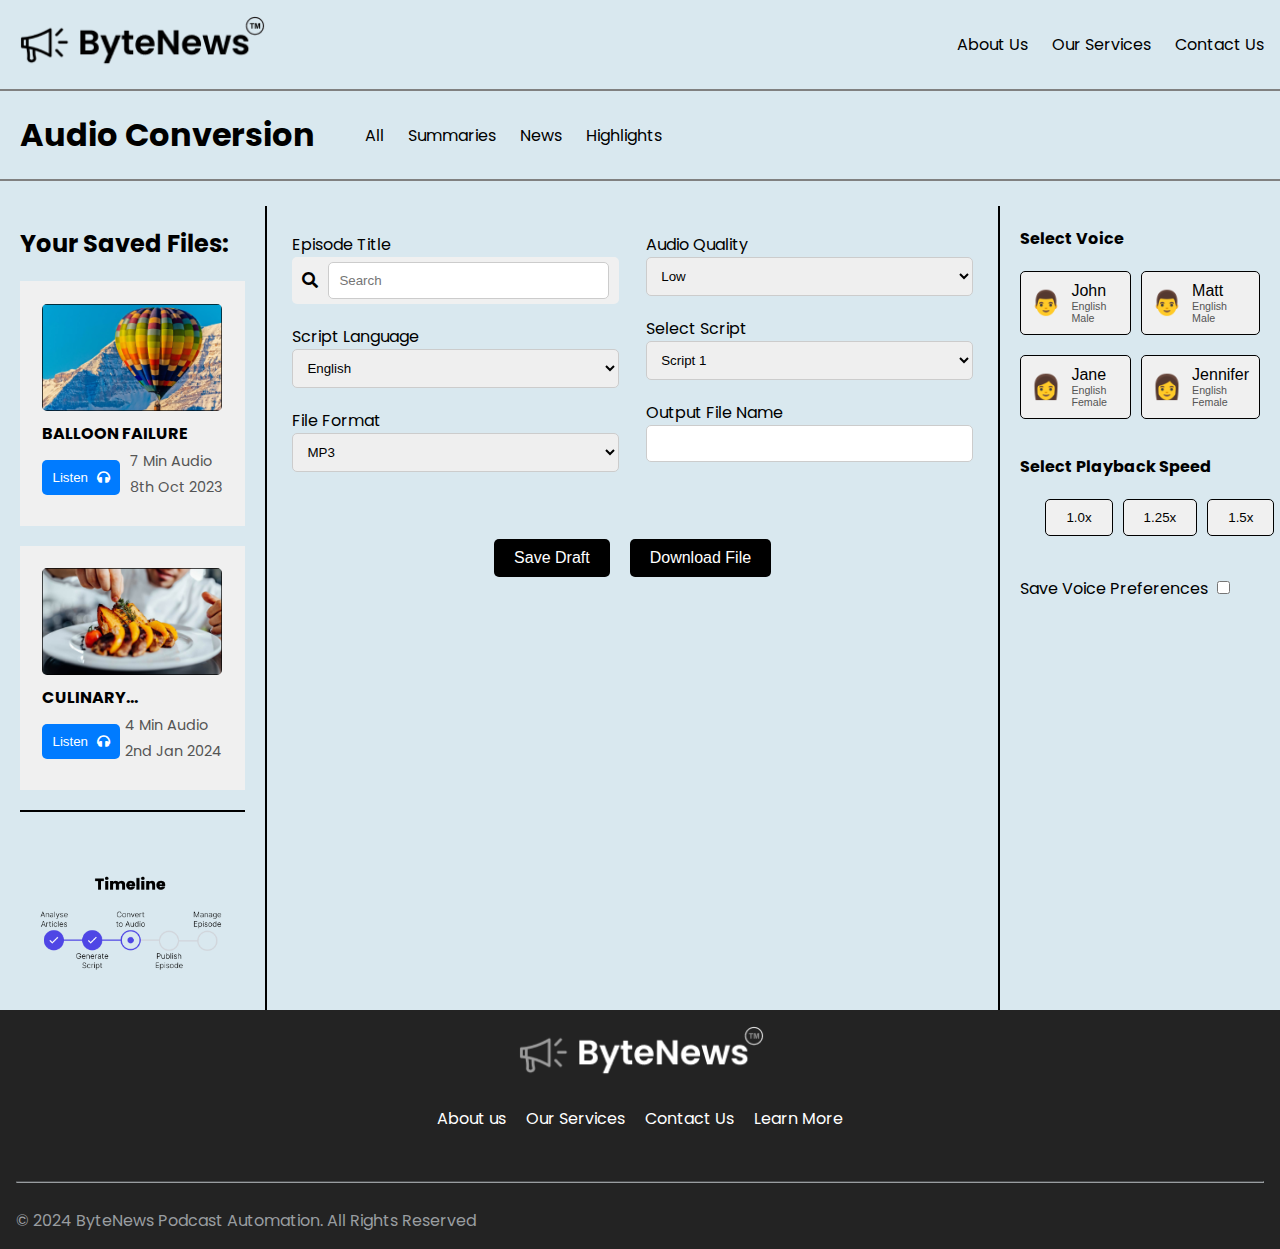
<file: templates/audio-conversion.html>
<!DOCTYPE html>
<html lang="en">
<head>
    <meta charset="UTF-8">
    <meta name="viewport" content="width=device-width, initial-scale=1.0">
    <link href="https://fonts.googleapis.com/css?family=Poppins&display=swap" rel="stylesheet" />
    <link href="https://fonts.googleapis.com/css2?family=Poppins:wght@800&display=swap" rel="stylesheet">
    <link rel="stylesheet" href="https://cdnjs.cloudflare.com/ajax/libs/font-awesome/5.15.3/css/all.min.css">
    <title>ByteNews Audio Conversion</title>
    <style>
        * {
            box-sizing: border-box;
            margin: 0;
            padding: 0;
        }

        body, html {
            height: 100%;
            font-family: 'Poppins', sans-serif;
            background: #D9E8EF;
        }

        .container {
            display: flex;
            flex-direction: column;
            min-height: 100vh;
        }

        .header {
            display: flex;
            justify-content: space-between; /* Aligns children to start and end */
            align-items: center; /* Centers children vertically */
            padding: 1rem;
            text-align: left;
        }

        .logo {
            max-width: 250px;
        }

        .header-nav a {
            text-decoration: none; /* Removes underline from links */
            color: #000; /* Set your link color */
            margin-left: 20px; /* Space between links */
            font-size: 16px; /* Adjust the font size as needed */
        }

        /* Optional: Add a hover effect for links */
        .header-nav a:hover {
            color: #0056b3; /* Change color on hover */
        }

        .title-and-links {
            display: flex;
            align-items: center;
            margin: 20px;
        }

        .links a {
            text-decoration: none;
            color: #000; /* Change as needed */
            margin-left: 20px; /* Space between links */
            font-size: 16px; /* Adjust the font size as needed */
        }

        .links a:hover {
            color: #0056b3; /* Change color on hover */
        }


        .content-wrapper {
            display: flex;
            justify-content: space-between;
        }

        .left-panel {
            width: 35%; /* Adjust the width as needed */
            padding: 20px;
            border-right: 2px solid #000; /* Adds a right border */
        }

        .saved-files-section {
            border-bottom: solid #000 2px;
        }

        .saved-files-section h2,
        .timeline-section h2 {
            margin-bottom: 20px;
        }

        .timeline-section {
            margin-top: 40px;
            padding: 20px;
        }

        .file-card {
            display: flex;
            flex-direction: column;
            margin-bottom: 20px;
            background-color: #F0F0F0;
            padding: 10%;
        }

        .file-details {
            display: flex;
            align-items: center;
            justify-content: space-between; /* Push the button and info to opposite sides */
        }

        .audio-info {
            text-align: left;
            display: flex;
            flex-direction: column;
        }

        .audio-info p {
            font-size: 0.9em; /* Adjust font size as needed */
            color: #555;
            margin: 0; /* Remove default paragraph margins */
        }

        .file-card img {
            width: 100%; /* Adjust as needed */
            border-radius: 5px; /* Rounded corners for images */
            margin-bottom: 10px;
        }

        .file-info h3 {
            font-size: 1em;
            margin-bottom: 5px;
        }

        .file-info p {
            font-size: 0.9em;
            color: #555;
            margin-bottom: 5px;
        }

        .listen-button {
            padding: 10px;
            background-color: #007bff;
            color: white;
            border: none;
            border-radius: 5px;
            cursor: pointer;
            flex-shrink: 0;
        }

        .listen-button i {
            margin-left: 5px;
        }

        .timeline-section {
            margin-top: 40px;
        }

        .timeline-image {
            width: 100%; /* Make the image width responsive to the .timeline-section width */
            height: auto; /* Maintain the aspect ratio of the image */
            display: block; /* Eliminate any extra space below the image */
        }

        .edit {
            display: flex;
            flex-direction: column;
            align-items: center; /* Center the content */
            width: 100%; /* Ensure .edit takes full width */
            padding:2%;
        }

        .columns {
            display: flex;
            justify-content: space-between; /* Space between the two columns */
            width: 100%; /* Full width to contain both columns */
        }

        .column {
            flex-basis: 48%; /* Adjust this value based on the gap you want between columns */
            /* Other styles remain unchanged */
        }

        .form-actions {
            display: flex;
            justify-content: center; /* Center the buttons horizontally */
            padding: 20px 0; /* Add vertical padding above and below the buttons */
            width: 100%; /* Ensure the container takes the full width */
            margin-top: 4%;
        }

        .form-button {
            background-color: black; /* Set the button background to black */
            color: white; /* Set the text color to white */
            border: none; /* Remove any default border */
            padding: 10px 20px; /* Add padding inside the buttons */
            margin: 0 10px; /* Add space between the buttons */
            border-radius: 5px; /* Optional: adds rounded corners for a more professional look */
            cursor: pointer; /* Change the cursor to a pointer to indicate it's clickable */
            font-size: 16px; /* Increase font size for better readability */
            transition: background-color 0.3s, color 0.3s; /* Smooth transition for hover effects */
        }

        .form-button:hover {
            background-color: #333; /* Darker shade when hovering */
            color: #ddd; /* Lighter text color when hovering */
        }

        .form-group {
            margin-bottom: 20px; /* Spacing between form elements */
        }

        .search-box {
            display: flex;
            align-items: center;
            background-color: #f0f0f0;
            padding: 5px 10px;
            border-radius: 5px;
        }

        .search-box i {
            margin-right: 10px;
        }

        .form-group input[type="text"],
        .form-group select {
            width: 100%;
            padding: 10px;
            border: 1px solid #ccc;
            border-radius: 5px;
        }

        .right-panel {
            width: 22%;
            padding: 20px;
            border-left: 2px solid #000; /* Border line separating from the main content */
            flex: 1;
        }

                .voice-selection {
        display: grid;
        grid-template-columns: repeat(2, 1fr);
        gap: 10px;
        margin-top: 20px;
        }

        .voice-button {
        display: flex;
        align-items: center;
        padding: 10px;
        background-color: #f0f0f0;
        border: 1px solid #000; /* Adds a light grey border */
        border-radius: 5px; /* Optional: adds rounded corners */
        cursor: pointer;
        transition: background-color 0.3s;
        margin-bottom: 10px; /* Adds space between the buttons */
        }

        .voice-button:hover {
        background-color: #e0e0e0;
        }

        .voice-icon {
        font-size: 24px; /* Adjust as needed for your characters or emojis */
        margin-right: 10px; /* Adds some space between the icon and the text */
        }

        .voice-info {
        display: flex;
        flex-direction: column;
        text-align: left;
        }

        .voice-name {
        font-size: 1.2em;
        }

        .voice-type {
        font-size: 0.8em;
        color: #555;
        }

        .playback-selection {
            display: flex;
            justify-content: space-around; /* This will distribute space evenly between the buttons */
            padding: 20px; /* Adjust the padding as needed */
        }

        .playback-button {
            padding: 10px 20px; /* Padding inside the buttons */
            margin: 0 5px; /* Margin between the buttons */
            border: 1px solid #000; /* Border color can be changed as needed */
            border-radius: 5px; /* Rounded corners for the buttons */
            background-color: #f0f0f0; /* Background color for the buttons */
            cursor: pointer; /* Cursor changes to pointer to indicate a clickable item */
            transition: background-color 0.3s; /* Transition for the background color on hover */
        }

        .playback-button:hover {
            background-color: #e0e0e0; /* Slightly darker background on hover */
        }

        .playback-button.active {
            background-color: #007bff; /* Active button background color */
            color: white; /* Active button text color */
            border-color: #007bff; /* Active button border color */
        }

        .voice-preferences {
            padding-top: 20px; /* Padding to match the rest of the layout */
            display: flex;
            align-items: center; /* Aligns the checkbox and label vertically */
        }

        .save-voice-label {
            cursor: pointer; /* Changes the cursor to indicate the label is clickable */
        }

        #save-voice-checkbox {
            margin-left: 5px;
            cursor: pointer; /* Changes the cursor to indicate the checkbox is clickable */
        }

        .footer {
            background: #232323;
            color: #fff;
            padding: 1rem;
            text-align: center;
        }

        .footer a {
            color: #fff;
            text-decoration: none;
            margin: 0 0.5rem;
        }

        .footer-nav {
            margin-top: 1rem;
        }
    </style>
</head>
<body>
    <div class="container">
        <header class="header">
            <img src=".\images\LOGO.png" alt="ByteNews Logo" class="logo">
            <nav class="header-nav">
                <a href="#about">About Us</a>
                <a href="#services">Our Services</a>
                <a href="#contact">Contact Us</a>
            </nav>
        </header>

        <hr style="border: solid 1px;">
        <div class="title-and-links">
            <h1 style="margin-right: 30px;">Audio Conversion</h1>
            <div class="links">
                <a href="#">All</a>
                <a href="#">Summaries</a>
                <a href="#">News</a>
                <a href="#">Highlights</a>
            </div>
        </div>        
        <hr style="border: solid 1px;"><br>


        <div class="content-wrapper">
            <div class="left-panel">
                <div class="saved-files-section">
                    <h2>Your Saved Files:</h2>
                    <div class="file-card">
                        <img src=".\images\balloon-failure.png" alt="Balloon Failure">
                        <div class="file-info">
                            <h3>BALLOON FAILURE</h3>
                            <div class="file-details">
                                <button class="listen-button">Listen <i class="fas fa-headphones"></i></button>
                                <div class="audio-info">
                                    <p>7 Min Audio</p>
                                    <p>8th Oct 2023</p>
                                </div>
                            </div>
                        </div>
                    </div>
                    <div class="file-card">
                        <img src=".\images\culinary.png" alt="Culinary">
                        <div class="file-info">
                            <h3>CULINARY...</h3>
                            <div class="file-details">
                                <button class="listen-button">Listen <i class="fas fa-headphones"></i></button>
                                <div class="audio-info">
                                    <p>4 Min Audio</p>
                                    <p>2nd Jan 2024</p>
                                </div>
                            </div>
                        </div>
                    </div>
                </div>
                <div class="timeline-section">
                    <img src="./images/timeline.png" alt="timeline" class="timeline-image">
                </div>
            </div>
            

            <div class="edit">
                <div class="columns">
                    <div class="column">
                        <div class="form-group">
                            <label for="episode-title">Episode Title</label>
                            <div class="search-box">
                                <i class="fas fa-search"></i>
                                <input type="text" id="episode-title" name="episode-title" placeholder="Search">
                            </div>
                        </div>
                        <div class="form-group">
                            <label for="script-language">Script Language</label>
                            <select id="script-language" name="script-language">
                                <option value="english">English</option>
                                <option value="spanish">Spanish</option>
                                <option value="french">French</option>
                                <option value="german">German</option>
                            </select>
                        </div>
                        <div class="form-group">
                            <label for="file-format">File Format</label>
                            <select id="file-format" name="file-format">
                                <option value="mp3">MP3</option>
                                <option value="wav">WAV</option>
                                <option value="aac">AAC</option>
                                <option value="flac">FLAC</option>
                            </select>
                        </div>
                    </div>
                    <div class="column">
                        <div class="form-group">
                            <label for="audio-quality">Audio Quality</label>
                            <select id="audio-quality" name="audio-quality">
                                <option value="low">Low</option>
                                <option value="medium">Medium</option>
                                <option value="high">High</option>
                                <option value="lossless">Lossless</option>
                            </select>
                        </div>
                        <div class="form-group">
                            <label for="select-script">Select Script</label>
                            <select id="select-script" name="select-script">
                                <option value="script1">Script 1</option>
                                <option value="script2">Script 2</option>
                                <option value="script3">Script 3</option>
                                <option value="script4">Script 4</option>
                            </select>
                        </div>
                        <div class="form-group">
                            <label for="output-file-name">Output File Name</label>
                            <input type="text" id="output-file-name" name="output-file-name">
                        </div>
                    </div>
                </div>
                <div class="form-actions">
                    <button class="form-button" id="save-draft">Save Draft</button>
                    <button class="form-button" id="download-file">Download File</button>
                </div>
            </div>
            
            <div class="right-panel">
                <p style="font-weight: bold;">Select Voice</p>
                <div class="voice-selection">
                    <button class="voice-button">
                    <span class="voice-icon">👨</span>
                    <div class="voice-info">
                        <span class="voice-name">John</span>
                        <span class="voice-type">English Male</span>
                    </div>
                    </button>
                    <button class="voice-button">
                    <span class="voice-icon">👨</span>
                    <div class="voice-info">
                        <span class="voice-name">Matt</span>
                        <span class="voice-type">English Male</span>
                    </div>
                    </button>
                    <button class="voice-button">
                    <span class="voice-icon">👩</span>
                    <div class="voice-info">
                        <span class="voice-name">Jane</span>
                        <span class="voice-type">English Female</span>
                    </div>
                    </button>
                    <button class="voice-button">
                    <span class="voice-icon">👩</span>
                    <div class="voice-info">
                        <span class="voice-name">Jennifer</span>
                        <span class="voice-type">English Female</span>
                    </div>
                    </button>
                </div>
                <br>
                <p style="font-weight: bold;">Select Playback Speed</p>
                <div class="playback-selection">
                    <button class="playback-button">1.0x</button>
                    <button class="playback-button">1.25x</button>
                    <button class="playback-button">1.5x</button>
                    <button class="playback-button">2.0x</button>
                </div>
                <div class="voice-preferences">
                    <label for="save-voice-checkbox" class="save-voice-label">
                        Save Voice Preferences
                        <input type="checkbox" id="save-voice-checkbox" name="save_voice_preferences">
                    </label>
                </div>          
            </div>
        </div>
        
        <footer class="footer">
            <img src=".\images\LOGO white.png" alt="ByteNews Logo" class="logo">
            <nav class="footer-nav">
                <a href="#">About us</a>
                <a href="#">Our Services</a>
                <a href="#">Contact Us</a>
                <a href="#">Learn More</a>
            </nav>
            <br><br>
            <hr style="border-color: #999DA0">
            <p style="text-align: left; color:#999DA0"><br>© 2024 ByteNews Podcast Automation. All Rights Reserved</p>
        </footer>
    </div>
</body>
</html>
</file>
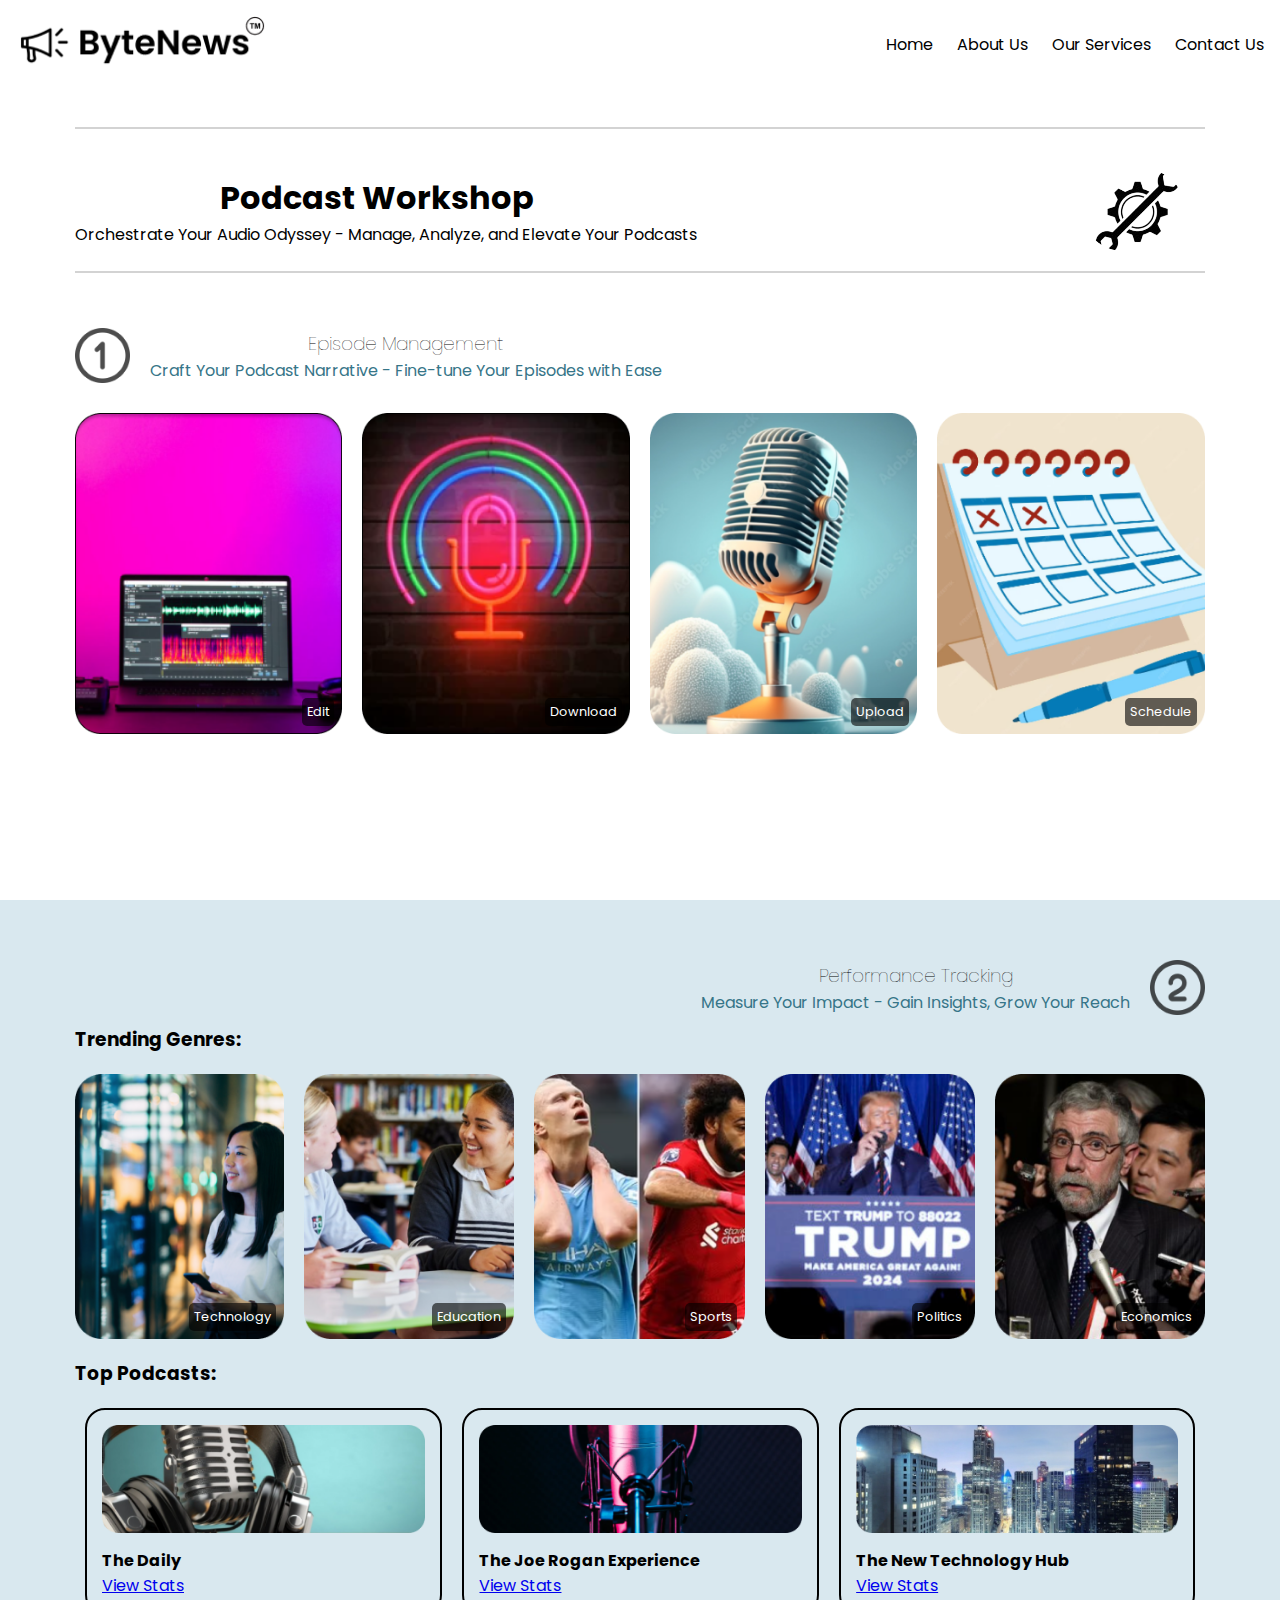
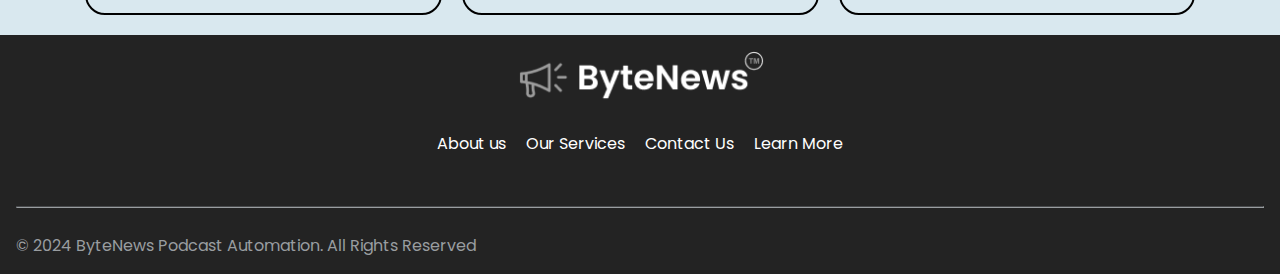
<file: templates/podcast-management.html>
<!DOCTYPE html>
<html lang="en">
<head>
    <meta charset="UTF-8">
    <meta name="viewport" content="width=device-width, initial-scale=1.0">
    <link href="https://fonts.googleapis.com/css?family=Poppins&display=swap" rel="stylesheet" />
    <link href="https://fonts.googleapis.com/css2?family=Poppins:wght@800&display=swap" rel="stylesheet">
    <link rel="stylesheet" href="https://cdnjs.cloudflare.com/ajax/libs/font-awesome/5.15.3/css/all.min.css">
    <title>ByteNews Publish Episode</title>
    <style>
        * {
            box-sizing: border-box;
            margin: 0;
            padding: 0;
        }

        body, html {
            height: 100%;
            font-family: 'Poppins', sans-serif;
            background: #D9E8EF;
        }

        .container {
            display: flex;
            flex-direction: column;
            min-height: 100vh;
        }

        .header {
            display: flex;
            justify-content: space-between; /* Aligns children to start and end */
            align-items: center; /* Centers children vertically */
            padding: 1rem;
            text-align: left;
            margin-bottom: 3%;
        }

        .logo {
            max-width: 250px;
        }

        .header-nav a {
            text-decoration: none; /* Removes underline from links */
            color: #000; /* Set your link color */
            margin-left: 20px; /* Space between links */
            font-size: 16px; /* Adjust the font size as needed */
        }

        /* Optional: Add a hover effect for links */
        .header-nav a:hover {
            color: #0056b3; /* Change color on hover */
        }

        .title-container {
            display: flex;
            align-items: center; /* Align vertically */
            justify-content: space-between; /* Space between text and image */
            margin: 0 75px; /* Use the same margin as hr for alignment */
            padding: 20px 0; /* Space above and below */
        }

        .title-text h1 {
            font-weight: bold;
            margin-left: 145px;
        }

        .title-image {
            max-height: 100px; /* Adjust based on your design */
            max-width: 100%; /* Ensure it doesn't overflow */
            object-fit: contain; /* Keep aspect ratio without stretching */
            margin-right: 20px;
        }

        .upper-half {
            background-color: white;
        }

        .lower-half {
            background: #D9E8EF;
            /* Additional styles for the lower half content */
        }

        .episode-management-container {
            display: flex;
            align-items: center;
            margin: 10px 75px; /* Adjust margins as needed */
        }

        .episode-management-image {
            max-width: 55px; /* Adjust size as needed */
            margin-right: 20px; /* Space between the image and the text */
        }

        .episode-management-text p {
            font-size: 1em; /* Adjust size as needed */
            color:#367588;
        }

        .performance-tracking-text p {
            font-size: 1em; /* Adjust size as needed */
            color:#367588;
        }

        .performance-tracking-container {
            display: flex;
            align-items: center;
            justify-content: flex-end;
            margin: 10px 75px; /* Adjust margins as needed */
        }

        .performance-tracking-image {
            max-width: 55px; /* Adjust size as needed */
            margin-left: 20px; /* Space between the image and the text */
        }

        .image-gallery {
            display: flex;
            justify-content: space-between;
            margin: 20px 75px; /* Adjust the margin to leave some room on the sides */
            gap: 20px; /* This adds space between the images */
        }

        .gallery-image {
            width: calc((100% - 60px) / 4); /* Adjust the width for four images minus the gap */
            height: auto; /* Maintain the aspect ratio */
        }

        .TG-gallery-image {
            width: calc((100% - 60px) / 4); /* Adjust the width for four images minus the gap */
            height: auto; /* Maintain the aspect ratio */
        }

        .TG-image-gallery {
            display: flex;
            justify-content: space-between;
            margin: 20px 75px; /* Adjust the margin to leave some room on the sides */
            gap: 20px; /* This adds space between the images */
        }

        .TP-gallery {
            display: flex;
            justify-content: space-between; /* Adjust the space distribution */
            margin: 20px 75px; /* Keep or adjust margins as needed */
        }

        .TP-image-container {
            border: 2px solid #000; /* Border around the image */
            border-radius: 20px;
            padding: 15px; /* Padding inside the border */
            flex-grow: 1; /* Allow the boxes to grow and fill the space */
            margin: 0 10px; /* Adjust the margin between boxes */
        }

        .TP-gallery-image {
            width: 100%; /* Make the image take up the full container width */
            height: auto; /* Maintain the aspect ratio */
            margin-bottom: 8px; /* Space between the image and the text/title/link */
        }

        .image-container, .TG-image-container {
            position: relative;
            display: inline-block;
            overflow: hidden;
        }

        .caption {
            position: absolute;
            bottom: 8px; /* Increase bottom spacing */
            right: 8px; /* Increase right spacing */
            background-color: rgba(0, 0, 0, 0.6); /* Semi-transparent background */
            color: white;
            padding: 5px;
            font-size: 0.8em;
            margin: 0;
            border-radius: 5px;
        }

        /* Ensure anchor tags fill the container for clickable area */
        .image-container a, .TG-image-container a {
            display: block;
            height: 100%;
        }

        /* Adjust the .gallery-image and .TG-gallery-image if needed to fit the captions */
        .gallery-image, .TG-gallery-image {
            width: 100%; /* Adjust width as needed */
            display: block; /* Remove bottom space/margin */
            transition: transform 0.3s ease;
        }

        .image-container:hover .gallery-image, 
        .TG-image-container:hover .TG-gallery-image {
            transform: scale(1.05); /* Enlarge image */
            cursor: pointer;
        }

        .footer {
            background: #232323;
            color: #fff;
            padding: 1rem;
            text-align: center;
        }

        .footer a {
            color: #fff;
            text-decoration: none;
            margin: 0 0.5rem;
        }

        .footer-nav {
            margin-top: 1rem;
        }
    </style>
</head>
<body>
    <div class="upper-half">
        <div class="container">
            <header class="header">
                <img src=".\images\LOGO.png" alt="ByteNews Logo" class="logo">
                <nav class="header-nav">
                    <a href="#home">Home</a>
                    <a href="#about">About Us</a>
                    <a href="#services">Our Services</a>
                    <a href="#contact">Contact Us</a>
                </nav>
            </header>

            <hr style="border: solid 1px; margin-bottom: 20px; margin-left:75px; margin-right:75px; color: #D3D3D3;">
            <div class="title-container">
                <div class="title-text">
                    <h1>Podcast Workshop</h1>
                    <p>Orchestrate Your Audio Odyssey - Manage, Analyze, and Elevate Your Podcasts</p>
                </div>
                <img src="./images/tools.png" alt="Tools" class="title-image">
            </div>
            <hr style="border: solid 1px; margin-bottom: 20px; margin-left:75px; margin-right:75px; color: #D3D3D3;"><br>   

            
            <div class="episode-management-container">
                <img src="./images/pm1.png" alt="Episode Management" class="episode-management-image">
                <div class="episode-management-text">
                    <h3 style="text-align: center; font-weight: lighter;">Episode Management</h3>
                    <p>Craft Your Podcast Narrative - Fine-tune Your Episodes with Ease</p>
                </div>
            </div>
        
            <div class="image-gallery">
                <a href="#" class="image-container">
                    <img src="./images/edit.png" alt="EM-Image1" class="gallery-image">
                    <span class="caption">Edit</span>
                </a>
                <a href="#" class="image-container">
                    <img src="./images/download.png" alt="EM-Image2" class="gallery-image">
                    <span class="caption">Download</span>
                </a>
                <a href="#" class="image-container">
                    <img src="./images/upload.png" alt="EM-Image3" class="gallery-image">
                    <span class="caption">Upload</span>
                </a>
                <a href="#" class="image-container">
                    <img src="./images/schedule.png" alt="EM-Image4" class="gallery-image">
                    <span class="caption">Schedule</span>
                </a>
                
            </div>
        </div>
    </div>
    <br><br>
    <div class="performance-tracking-container">
        <div class="performance-tracking-text">
            <h3 style="text-align: center; font-weight: lighter;">Performance Tracking</h3>
            <p>Measure Your Impact - Gain Insights, Grow Your Reach</p>
        </div>
        <img src="./images/pm2.png" alt="Episode Management" class="performance-tracking-image">
    </div>


    <h3 style="margin-left: 75px;">Trending Genres:</h3>
    <div class="TG-image-gallery">
        <a href="#" class="TG-image-container">
            <img src="./images/technology.png" alt="TG-Image1" class="TG-gallery-image">
            <div class="caption">Technology</div>
        </a>
        <a href="#" class="TG-image-container">
            <img src="./images/education.png" alt="TG-Image2" class="TG-gallery-image">
            <div class="caption">Education</div>
        </a>
        <a href="#" class="TG-image-container">
            <img src="./images/sports.png" alt="TG-Image3" class="TG-gallery-image">
            <div class="caption">Sports</div>
        </a>
        <a href="#" class="TG-image-container">
            <img src="./images/politics.png" alt="TG-Image4" class="TG-gallery-image">
            <div class="caption">Politics</div>
        </a>
        <a href="#" class="TG-image-container">
            <img src="./images/economics.png" alt="TG-Image5" class="TG-gallery-image">
            <div class="caption">Economics</div>
        </a>
    </div>

    <h3 style="margin-left: 75px;">Top Podcasts:</h3>
    <div class="TP-gallery">
        <div class="TP-image-container">
            <img src="./images/the-daily.png" alt="Technology" class="TP-gallery-image">
            <div class="image-text" style="font-weight: bold;">The Daily</div>
            <a href="#" class="image-link">View Stats</a>
        </div>
        <div class="TP-image-container">
            <img src="./images/the-joe-rogan-experience.png" alt="Education" class="TP-gallery-image">
            <div class="image-text" style="font-weight: bold;">The Joe Rogan Experience</div>
            <a href="#" class="image-link">View Stats</a>
        </div>
        <div class="TP-image-container">
            <img src="./images/the-new-technology-hub.png" alt="Sports" class="TP-gallery-image">
            <div class="image-text" style="font-weight: bold;">The New Technology Hub</div>
            <a href="#" class="image-link">View Stats</a>
        </div>
    </div>

        <footer class="footer">
            <img src=".\images\LOGO white.png" alt="ByteNews Logo" class="logo">
            <nav class="footer-nav">
                <a href="#">About us</a>
                <a href="#">Our Services</a>
                <a href="#">Contact Us</a>
                <a href="#">Learn More</a>
            </nav>
            <br><br>
            <hr style="border-color: #999DA0">
            <p style="text-align: left; color:#999DA0"><br>© 2024 ByteNews Podcast Automation. All Rights Reserved</p>
        </footer>
    </div>
</body>
</html>
</file>
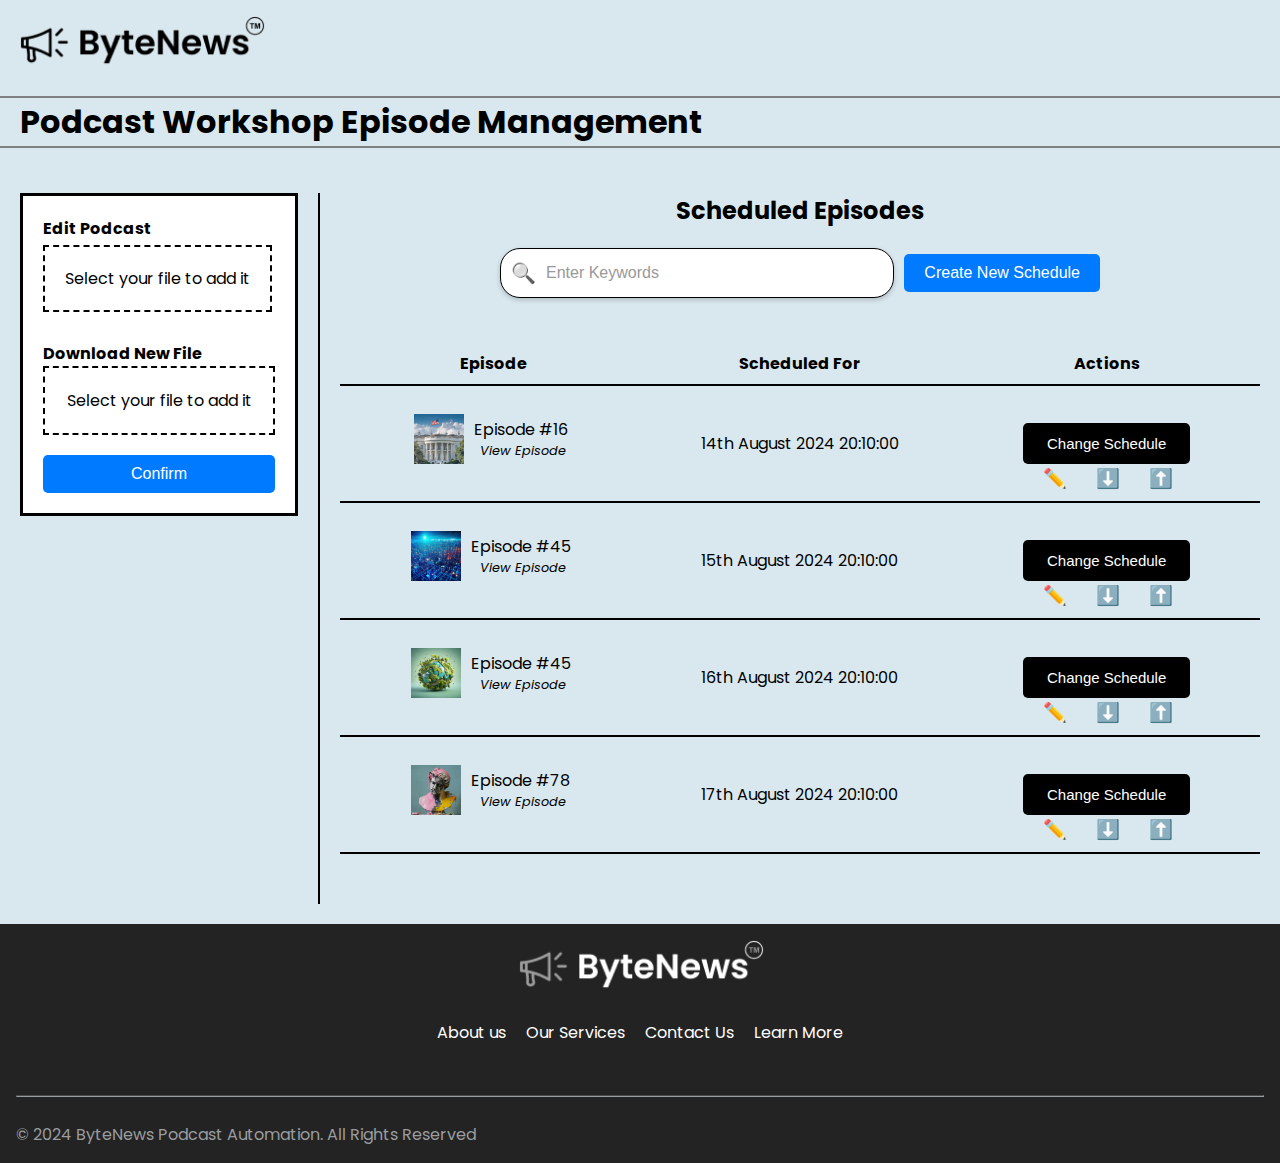
<file: templates/podcast-workshop-episode-management.html>
<!DOCTYPE html>
<html lang="en">
<head>
    <meta charset="UTF-8">
    <meta name="viewport" content="width=device-width, initial-scale=1.0">
    <link href="https://fonts.googleapis.com/css?family=Poppins&display=swap" rel="stylesheet" />
    <title>Podcast Workshop Episode Management</title>
    <style>
        * {
            box-sizing: border-box;
            margin: 0;
            padding: 0;
        }

        body, html {
            height: 100%;
            font-family: 'Poppins', sans-serif;
            background: #D9E8EF;
        }

        .container {
            display: flex;
            flex-direction: column;
            min-height: 100vh;
        }

        .header {
            padding: 1rem;
            text-align: left;
        }

        .logo {
            max-width: 250px;
        }

        .main-content {
            flex-grow: 1;
            display: flex;
            padding: 20px;
        }

        .left-panel {
            flex-basis: 300px; /* Adjust this value to increase the width */
            flex-grow: 0; /* Prevent the panel from growing beyond the flex-basis */
            flex-shrink: 0; /* Prevent the panel from shrinking */
            display: flex;
            flex-direction: column;
            margin-right: 20px;
            border-right: 2px solid #000;
            padding-right: 20px;
        }

        .upload-download {
            background-color:#fff;
            padding: 20px;
            border:#000;
            border-style: solid;
        }

        .upload-box, .download-box {
            border: 2px dashed #000;
            padding: 20px;
            margin-bottom: 20px;
            text-align: center;
            cursor: pointer;
            background-color: #ffffff;
        }

        .upload-box:hover, .download-box:hover {
            background-color: #f3f3f3;
        }

        .upload-box input, .download-box input {
            display: none; /* Hide the default input */
        }

        .confirm-btn {
            background-color: #007bff;
            color: white;
            padding: 10px 20px;
            border: none;
            border-radius: 5px;
            cursor: pointer;
            display: block;
            margin-top: 20px;
            width: 100%;
            font-size: 16px;
        }

        .confirm-btn:hover {
            background-color: #0056b3;
        }

        .scheduled-ep-container {
            flex-grow: 1;
            display: flex;
            flex-direction: column;
            align-items: center; /* Center align content */
            overflow-x: auto;
        }

        .search-container {
            display: flex;
            align-items: center;
            width: 100%;
            max-width: 600px; /* Set a max-width for the search bar container */
            margin: 20px 0;
        }

        .search-bar {
            flex-grow: 1;
            display: flex;
            align-items: center;
            background: #ffffff;
            padding: 5px 10px;
            border: 1px solid #000;
            border-radius: 20px; /* Rounded borders for a more professional look */
            box-shadow: 0 2px 5px rgba(0,0,0,0.2); /* Subtle shadow for depth */
        }

        .search-bar input {
            border: none;
            padding: 10px;
            width: 100%;
            font-size: 16px; /* Larger font size for better readability */
        }

        .search-bar input::placeholder {
            color: #999;
        }

        .search-bar input:focus {
            outline: none;
        }

        .search-icon {
            color: #000;
            font-size: 20px; /* Slightly larger icon for visibility */
        }

        .create-btn {
            background-color: #007bff;
            color: white;
            padding: 10px 20px;
            border: none;
            border-radius: 5px;
            cursor: pointer;
            font-size: 16px; /* Matching font size with the search bar */
            margin-left: 10px;
        }

        .create-btn:hover {
            background-color: #0056b3;
        }

        /* Updated styles for the search icon */
        .search-icon {
            filter: grayscale(100%); /* Make the icon black and white */
        }

        /* Styles for the episodes table */
        .episodes-table {
            width: 100%; /* Full width */
            table-layout: fixed;
            text-align: center; /* Align text to the left */
            border-collapse: collapse; /* Collapse borders */
        }

        .episodes-table tr{
            border-bottom: solid #000 2px;
        }

        .episodes-table th {
            border-bottom: none;
        }

        .episodes-table th, .episodes-table td {
            padding: 8px; /* Padding around table cells */
            border-bottom: 1px solid #ddd; /* Light border for each row */
            text-align: center;
            word-wrap: break-word;
        }

        /* Styles for episode images and details */
        .episode-img {
            width: 50px; /* Fixed width for images */
            height: 50px; /* Fixed height for images */
            margin-right: 10px; /* Space between image and text */
        }

        .episode-details {
            display: flex;
            align-items: center; /* Align image and text vertically */
            justify-content: center;
            padding: 10px; /* Add some padding */
            margin-bottom: 10px;
        }

        .text-details {
            display: flex;
            flex-direction: column;
        }

        .episode-number, .episode-link{
            flex-direction: column;
        }

        .episode-number {
            margin-right: 5px; /* Space between episode number and view button */
        }

        .episode-link {
            font-size: 0.8em;
            font-style: italic;
            cursor: pointer; /* Indicate the text is clickable */
            text-decoration: none; /* Optional: Remove underline from link */
            color: #000; /* Optional: Set the link color */
        }

        /* Styles for the actions buttons and icons */
        .action-btn {
            background-color: #000;
            color: #fff;
            padding: 5px 10px;
            border: none;
            border-radius: 5px;
            cursor: pointer;
            font-size: 0.8em;
            width: auto;
            margin-top: 10%;
            font-size: 15px; /* Increase font size */
            padding: 12px 24px;
        }

        .action-btn:hover {
            background-color: #6c757d;
        }

        .action-icons {
            display: flex;
            align-items: center;
        }

        .action-icon {
            cursor: pointer; /* Indicate icons are clickable */
            font-size: 1.2em;
            margin-right: 10%;
        }

        .footer {
            background: #232323;
            color: #fff;
            padding: 1rem;
            text-align: center;
        }

        .footer a {
            color: #fff;
            text-decoration: none;
            margin: 0 0.5rem;
        }

        .footer-nav {
            margin-top: 1rem;
        }
    </style>
</head>
<body>
    <div class="container">
        <header class="header">
            <img src=".\images\LOGO.png" alt="ByteNews Logo" class="logo">
        </header>

        <hr style="border: solid 1px;">
        <h1 style="margin-left: 20px;">Podcast Workshop Episode Management</h1>
        <hr style="border: solid 1px;"><br>

        <main class="main-content">
            <div class="left-panel">
                <div class="upload-download">
                    <h4>Edit Podcast</h4><br>
                    <label class="upload-box">
                        Select your file to add it
                        <input type="file" name="podcast_file" onchange="document.getElementById('upload-filename').textContent = this.files[0].name">
                    </label>
                    <span id="upload-filename"></span>
                    <br><br><br>
                    <h4>Download New File</h4>
                    <div class="download-box">
                        Select your file to add it
                    </div>
                    <button class="confirm-btn">Confirm</button>
                </div>
            </div>
            <div class="scheduled-ep-container">
                <h2 style="text-align: center;">Scheduled Episodes</h2>
                <div class="search-container">
                    <div class="search-bar">
                        <span class="search-icon">&#128269;</span> <!-- This is a basic magnifying glass icon. -->
                        <input type="text" placeholder="Enter Keywords">
                    </div>
                    <button class="create-btn">Create New Schedule</button>
                </div>
                <br>
                <table class="episodes-table">
                    <thead>
                        <tr>
                            <th>Episode</th>
                            <th>Scheduled For</th>
                            <th>Actions</th>
                        </tr>
                    </thead>
                    <tbody>
                        <tr>
                            <td>
                                <div class="episode-details">
                                    <img src=".\images\episode16.png" alt="Episode16" class="episode-img">
                                    <div class="text-details">
                                        <span class="episode-number">Episode #16</span>
                                        <a href="link-to-episode" class="episode-link">View Episode</a>
                                    </div>
                                </div>
                            </td>
                            <td>14th August 2024 20:10:00</td>
                            <td>
                                <button class="action-btn">Change Schedule</button>
                                <div class="action-icons">
                                    <span class="action-icon" style="margin-left: 28%;">✏️</span>
                                    <span class="action-icon">⬇️</span>
                                    <span class="action-icon">⬆️</span>
                                </div>
                            </td>
                        </tr>
                        <tr>
                            <td>
                                <div class="episode-details">
                                    <img src=".\images\episode45.jpg" alt="Episode45" class="episode-img">
                                    <div class="text-details">
                                        <span class="episode-number">Episode #45</span>
                                        <a href="link-to-episode" class="episode-link">View Episode</a>
                                    </div>
                                </div>
                            </td>
                            <td>15th August 2024 20:10:00</td>
                            <td>
                                <button class="action-btn">Change Schedule</button>
                                <div class="action-icons">
                                    <span class="action-icon" style="margin-left: 28%;">✏️</span>
                                    <span class="action-icon">⬇️</span>
                                    <span class="action-icon">⬆️</span>
                                </div>
                            </td>
                        </tr>
                        <tr>
                            <td>
                                <div class="episode-details">
                                    <img src=".\images\episode125.png" alt="Episode125" class="episode-img">
                                    <div class="text-details">
                                        <span class="episode-number">Episode #45</span>
                                        <a href="link-to-episode" class="episode-link">View Episode</a>
                                    </div>
                                </div>
                            </td>
                            <td>16th August 2024 20:10:00</td>
                            <td>
                                <button class="action-btn">Change Schedule</button>
                                <div class="action-icons">
                                    <span class="action-icon" style="margin-left: 28%;">✏️</span>
                                    <span class="action-icon">⬇️</span>
                                    <span class="action-icon">⬆️</span>
                                </div>
                            </td>
                        </tr>
                        <tr>
                            <td>
                                <div class="episode-details">
                                    <img src=".\images\episode78.png" alt="Episode78" class="episode-img">
                                    <div class="text-details">
                                        <span class="episode-number">Episode #78</span>
                                        <a href="link-to-episode" class="episode-link">View Episode</a>
                                    </div>
                                </div>
                            </td>
                            <td>17th August 2024 20:10:00</td>
                            <td>
                                <button class="action-btn">Change Schedule</button>
                                <div class="action-icons">
                                    <span class="action-icon" style="margin-left: 28%;">✏️</span>
                                    <span class="action-icon">⬇️</span>
                                    <span class="action-icon">⬆️</span>
                                </div>
                            </td>
                        </tr>
                    </tbody>
                </table>
                <br><br>
            </div>
        </main>

        <footer class="footer">
            <img src=".\images\LOGO white.png" alt="ByteNews Logo" class="logo">
            <nav class="footer-nav">
                <a href="#">About us</a>
                <a href="#">Our Services</a>
                <a href="#">Contact Us</a>
                <a href="#">Learn More</a>
            </nav>
            <br><br>
            <hr style="border-color: #999DA0">
            <p style="text-align: left; color:#999DA0"><br>© 2024 ByteNews Podcast Automation. All Rights Reserved</p>
        </footer>
    </div>
</body>
</html>
</file>
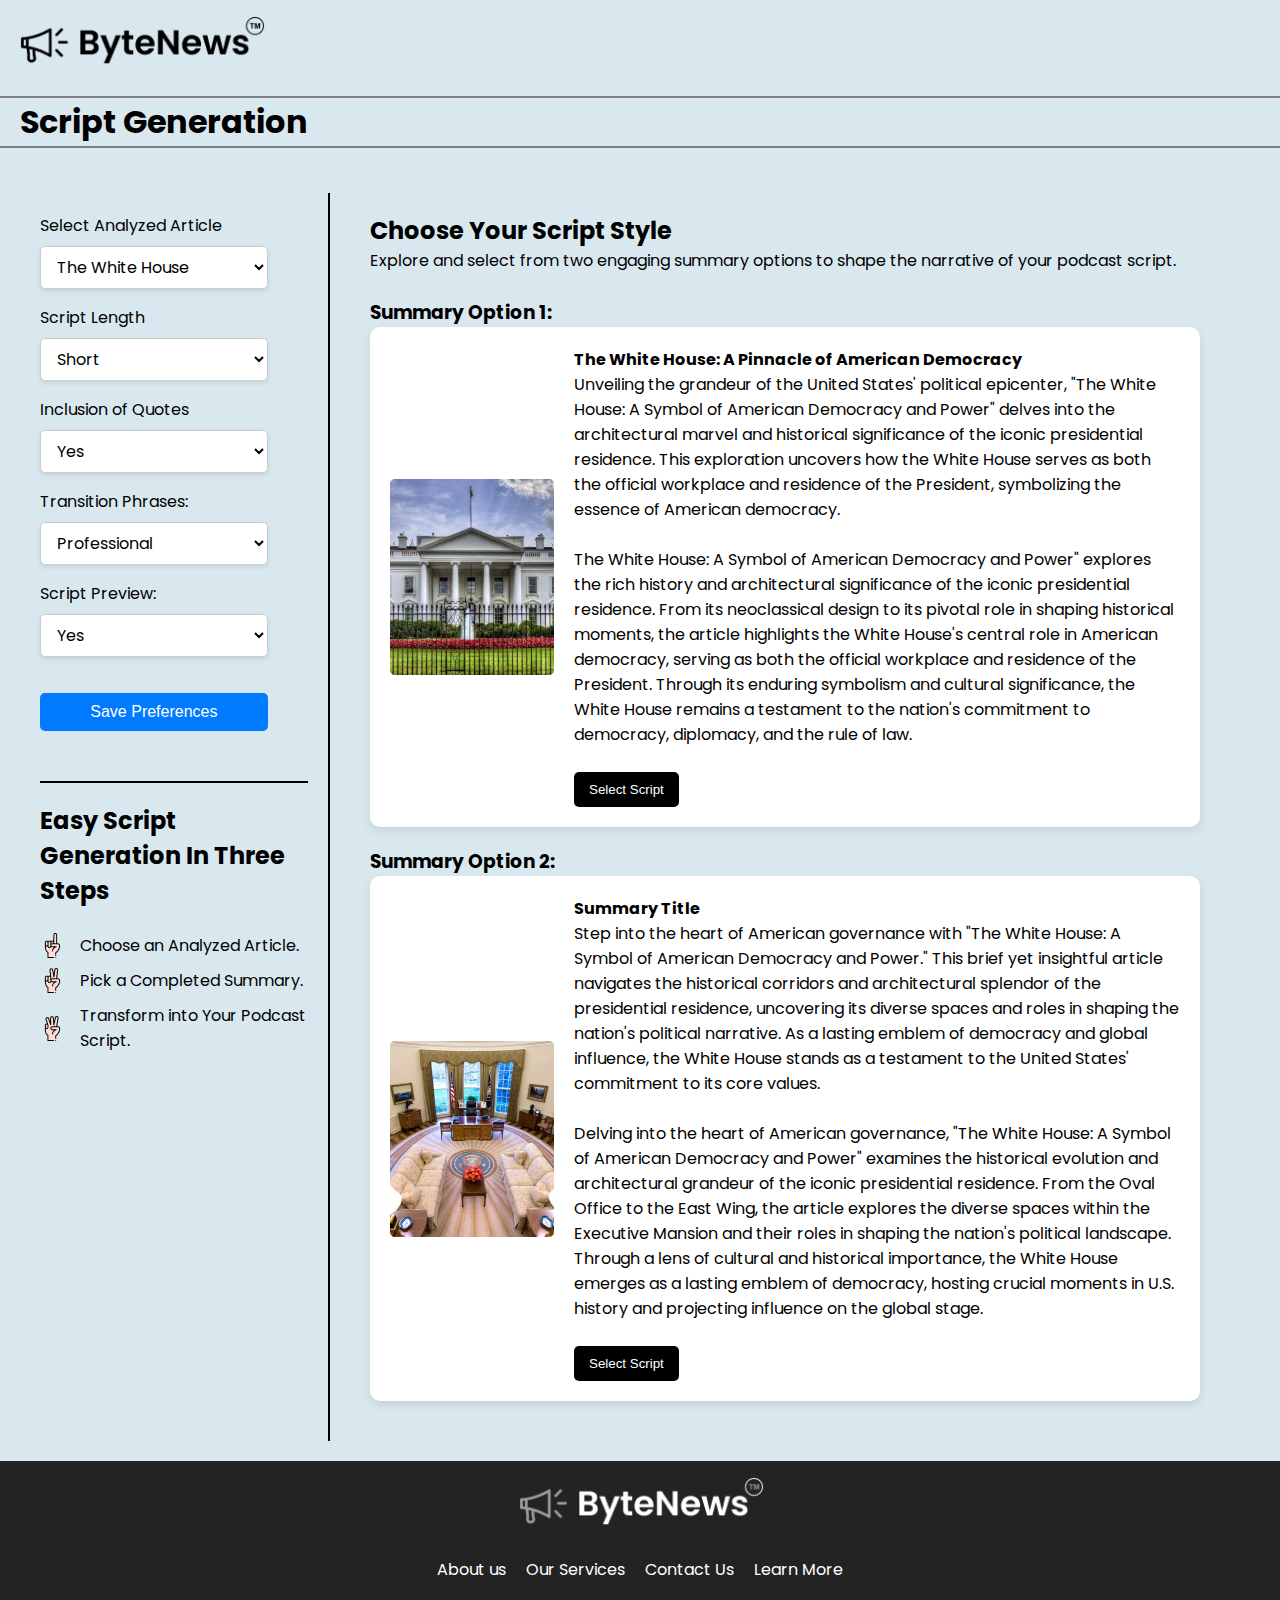
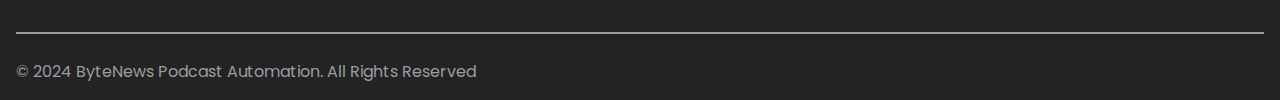
<file: templates/script-generation2.html>
<!DOCTYPE html>
<html lang="en">
<head>
    <meta charset="UTF-8">
    <meta name="viewport" content="width=device-width, initial-scale=1.0">
    <link href="https://fonts.googleapis.com/css?family=Poppins&display=swap" rel="stylesheet" />
    <title>ByteNews Script Generation 2</title>
    <style>
        * {
            box-sizing: border-box;
            margin: 0;
            padding: 0;
        }

        body, html {
            height: 100%;
            font-family: 'Poppins', sans-serif;
            background: #D9E8EF;
        }

        .container {
            display: flex;
            flex-direction: column;
            min-height: 100vh;
        }

        .header {
            padding: 1rem;
            text-align: left;
        }

        .logo {
            max-width: 250px;
        }

        .main-content {
            flex-grow: 1;
            display: flex;
            padding: 20px;
        }

        .left-panel, .summary-options-container {
            padding: 20px;
            border-radius: 0px;
        }

        .left-panel {
            width: 25%;
            display: flex;
            flex-direction: column;
            margin-right: 20px;
            border-right: 2px solid #000;
            padding-right: 20px;
        }

        .article-selection {
            border-bottom: 2px solid #000;
            border-radius:0;
        }

        hr {
            border: none;
            border-top: 2px solid #000;
            border-radius: 0;
        }

        .article-selection, .steps-info {
            margin-bottom: 20px;
        }

        .summary-options-container {
            flex-grow: 1;
            display: flex;
            flex-direction: column;
            align-items: flex-start;
            width: 65%;
        }

        .summary-option {
            display: flex; /* Enables flexbox layout */
            align-items: center;
            background-color: #fff;
            padding: 20px;
            margin-bottom: 20px;
            border-radius: 10px;
            box-shadow: 0 4px 8px rgba(0, 0, 0, 0.1);
            width: calc(100% - 40px);
        }

        .summary-image {
            width: auto; /* Keeps image aspect ratio */
            height: auto; /* Example height, adjust as needed */
            margin-right: 20px; /* Adds some space between the image and the text */
        }

        .text-container {
            flex-grow: 1; /* Allows text container to fill available space */
        }
        
        select {
            width: 85%; /* Makes select box full width of its container */
            padding: 8px 12px; /* Adds some padding inside the select box */
            margin-top: 8px; /* Adds a margin on the top for spacing */
            margin-bottom: 16px; /* Adds a margin on the bottom for spacing */
            border: 1px solid #ccc; /* Adds a border with a light grey color */
            border-radius: 5px; /* Rounds the corners of the select box */
            background-color: #fff; /* Sets a white background color */
            box-shadow: 0 2px 4px rgba(0,0,0,0.1); /* Adds a subtle shadow to the select box */
            font-family: 'Poppins', sans-serif; /* Ensures font consistency */
            font-size: 16px; /* Sets a readable font size */
            cursor: pointer; /* Changes cursor to pointer to indicate it's selectable */
        }

        select:hover {
            border-color: #007bff;
        }


        .save-preferences-btn {
            background-color: #007bff;
            color: white;
            padding: 10px 20px;
            border: none;
            border-radius: 5px;
            cursor: pointer;
            display: block;
            margin-top: 20px;
            width: 85%;
            font-size: 16px;
        }

        .save-preferences-btn:hover {
            background-color: #0056b3;
        }

        button {
            width: auto;
            padding: 10px 15px;
            background-color: #000;
            color: #fff;
            border: none;
            border-radius: 5px;
            cursor: pointer;
        }

        button:hover {
            background-color: #333;
        }

        .steps-info ol li {
            list-style-type: none; /* Removes default list bullet */
            padding-left: 40px; /* Provides space for the background image */
            background-repeat: no-repeat;
            background-position: left center;
            background-size: 25px 25px; /* Adjust based on your image size */
            margin-bottom: 10px; /* Adjust based on your design */
        }

        .steps-info ol li:nth-child(1) {
            background-image: url('./images/1.png');
        }

        .steps-info ol li:nth-child(2) {
            background-image: url('./images/2.png');
        }

        .steps-info ol li:nth-child(3) {
            background-image: url('./images/3.png');
        }


        .footer {
            background: #232323;
            color: #fff;
            padding: 1rem;
            text-align: center;
        }

        .footer a {
            color: #fff;
            text-decoration: none;
            margin: 0 0.5rem;
        }

        .footer-nav {
            margin-top: 1rem;
        }
    </style>
</head>
<body>
    <div class="container">
        <header class="header">
            <img src=".\images\LOGO.png" alt="ByteNews Logo" class="logo">
        </header>

        <hr style="border: solid 1px;">
        <h1 style="margin-left: 20px;">Script Generation</h1>
        <hr style="border: solid 1px;"><br>

        <main class="main-content">
            <div class="left-panel">

                <div class="article-selection">
                    <label for="select-analyzed-article">Select Analyzed Article</label><br>
                    <select id="select-analyzed-article">
                        <option value="TWH">The White House</option>
                        <option value="BBAM">Beyond Bricks and Mortar</option>
                        <option value="ROTV">Return of the Villains</option>
                    </select><br>
                    <label for="script-length">Script Length</label><br>
                    <select id="script-length">
                        <option value="short">Short</option>
                        <option value="medium">Medium</option>
                        <option value="long">Long</option>
                    </select><br>
                    <label for="quote-inclusion">Inclusion of Quotes</label><br>
                    <select id="quote-inclusion">
                        <option value="yes">Yes</option>
                        <option value="no">No</option>
                    </select><br>
                    <label for="transition-phrases">Transition Phrases:</label><br>
                    <select id="transition-phrases">
                        <option value="professional">Professional</option>
                        <option value="amateur">Amateur</option>
                        <option value="beginner">Beginner</option>
                    </select><br>
                    <label for="script-preview">Script Preview:</label><br>
                    <select id="script-preview">
                        <option value="yes2">Yes</option>
                        <option value="no2">No</option>
                    </select><br>
                    <button type="button" class="save-preferences-btn">Save Preferences</button><br><br>
                </div>

                <aside class="steps-info">
                    <h2>Easy Script Generation In Three Steps</h2><br>
                    <ol>
                        <li>Choose an Analyzed Article.</li>
                        <li>Pick a Completed Summary.</li>
                        <li>Transform into Your Podcast Script.</li>
                    </ol>
                </aside>
            </div>

            <div class="summary-options-container">
                <h2>Choose Your Script Style</h2>
                <p>Explore and select from two engaging summary options to shape the narrative of your podcast script.</p><br>
                <h3>Summary Option 1:</h3>
                <div class="summary-option">
                    <img src=".\images\The White House.png" alt="Summary Image 1" class="summary-image">
                    <div class="text-container">
                        <h4>The White House: A Pinnacle of American Democracy</h4>
                        <p>Unveiling the grandeur of the United States' political epicenter, "The White House: A Symbol of American Democracy and Power" delves into the architectural marvel and historical significance of the iconic presidential residence. This exploration uncovers how the White House serves as both the official workplace and residence of the President, symbolizing the essence of American democracy.<br><br>The White House: A Symbol of American Democracy and Power" explores the rich history and architectural significance of the iconic presidential residence. From its neoclassical design to its pivotal role in shaping historical moments, the article highlights the White House's central role in American democracy, serving as both the official workplace and residence of the President. Through its enduring symbolism and cultural significance, the White House remains a testament to the nation's commitment to democracy, diplomacy, and the rule of law.</p><br>
                        <button>Select Script</button>
                    </div>
                </div>
                <h3>Summary Option 2:</h3>
                <div class="summary-option">
                    <img src=".\images\BBAM.png" alt="Summary Image 1" class="summary-image">
                    <div class="text-container">
                        <h4>Summary Title</h4>
                        <p>Step into the heart of American governance with "The White House: A Symbol of American Democracy and Power." This brief yet insightful article navigates the historical corridors and architectural splendor of the presidential residence, uncovering its diverse spaces and roles in shaping the nation's political narrative. As a lasting emblem of democracy and global influence, the White House stands as a testament to the United States' commitment to its core values.<br><br>Delving into the heart of American governance, "The White House: A Symbol of American Democracy and Power" examines the historical evolution and architectural grandeur of the iconic presidential residence. From the Oval Office to the East Wing, the article explores the diverse spaces within the Executive Mansion and their roles in shaping the nation's political landscape. Through a lens of cultural and historical importance, the White House emerges as a lasting emblem of democracy, hosting crucial moments in U.S. history and projecting influence on the global stage.</p><br>
                        <button>Select Script</button>
                    </div>
                </div>
            </div>
        </main>
        <footer class="footer">
            <img src=".\images\LOGO white.png" alt="ByteNews Logo" class="logo">
            <nav class="footer-nav">
                <a href="#">About us</a>
                <a href="#">Our Services</a>
                <a href="#">Contact Us</a>
                <a href="#">Learn More</a>
            </nav>
            <br><br>
            <hr style="border-color: #999DA0">
            <p style="text-align: left; color:#999DA0"><br>© 2024 ByteNews Podcast Automation. All Rights Reserved</p>
        </footer>
    </div>
</body>
</html>
</file>
